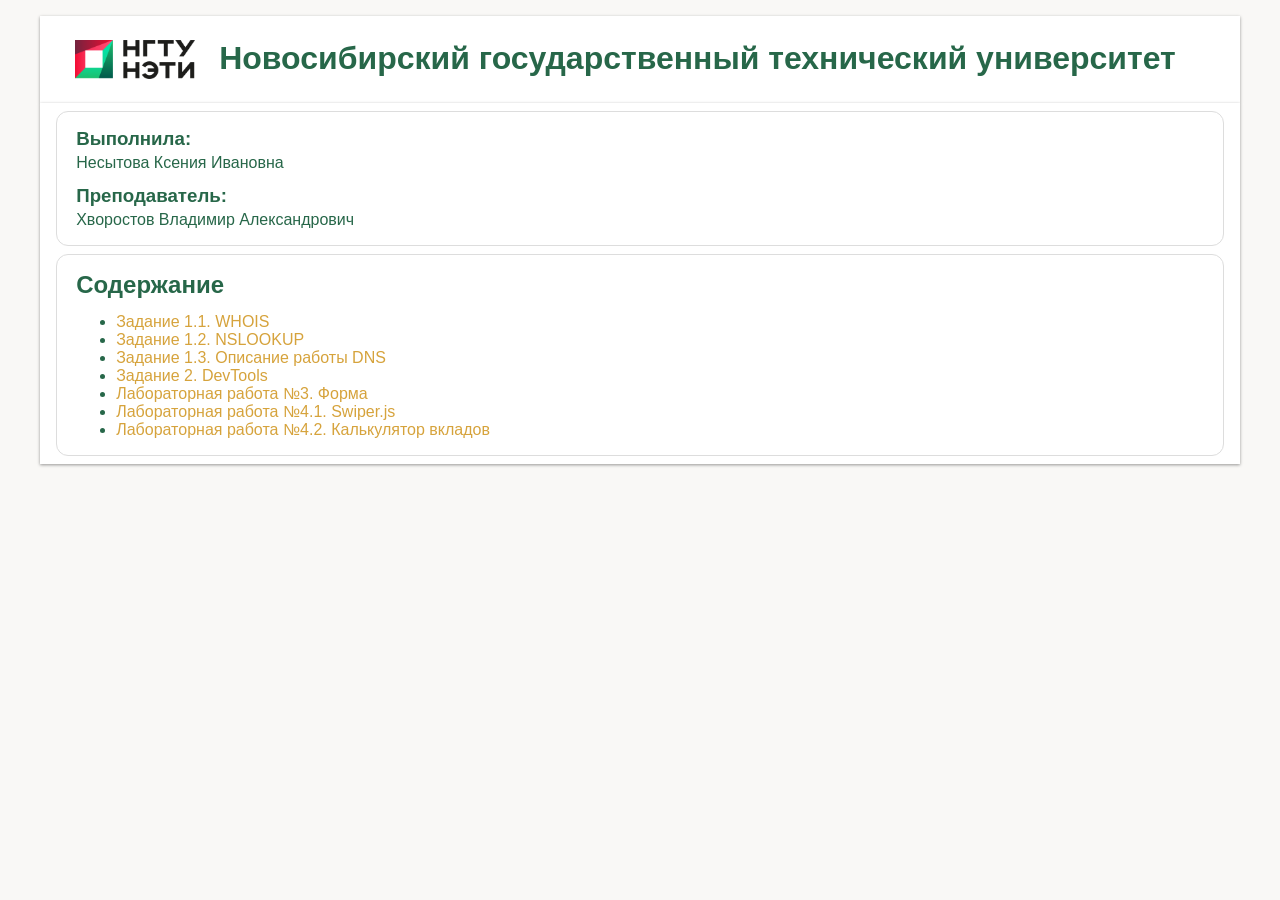
<file: index.html>
<!DOCTYPE html>
<html lang="ru">
    <head>
        <meta charset="UTF-8">
        <meta name="viewport" content="width=device-width, initial-scale=1.0">
        <title>Отчёт Несытовой К.</title>
        <link rel="stylesheet" href="styles.css"> 
        <link rel="icon" type="image/svg+xml" href="./assets/favicon/favicon.svg" />

    </head>
    <body >
        <header class="wrapper">
            <div class="header-content">
                <img src="./assets/logo-mobile.png" alt="Логотип НГТУ" width="120" height="100%">

                <h1>Новосибирский государственный технический университет</h1>
            </div>
        </header>

        <main class="wrapper">
            <section class="card">
                <div class="card-block">
                    <h3>Выполнила:</h3>
                    <p>Несытова Ксения Ивановна</p>
                </div>
                <div  class="card-block">
                    <h3>Преподаватель:</h3>
                    <p>Хворостов Владимир Александрович</p>
                </div>
            </section>


            <nav class="card">
                <h2>Содержание</h2>
                <ul>
                    <!-- ЛАБОРАТОРНАЯ 1 -->
                    <!-- Задание 1 -->
                    <li><a href="pages/whois.html" class="nav-link">Задание 1.1. WHOIS</a></li>
                    <li><a href="pages/nslookup.html" class="nav-link">Задание 1.2. NSLOOKUP</a></li>
                    <li><a href="pages/dns.html" class="nav-link">Задание 1.3. Опиcание работы DNS</a></li>

                    <!-- Задание 2 -->
                    <li><a href="pages/devtools.html" class="nav-link">Задание 2. DevTools</a></li>

                    <!-- ЛАБОРАТОРНАЯ 2 -->
                    <li><a href="pages/form.html" class="nav-link">Лабораторная работа №3. Форма</a></li>
                    <li><a href="pages/slider/slider.html" class="nav-link">Лабораторная работа №4.1. Swiper.js</a></li>
                    <li><a href="pages/calculator/calculator.html" class="nav-link">Лабораторная работа №4.2. Калькулятор вкладов</a></li>
                </ul>
            </nav>
        </main>
    </body>
</html>
</file>
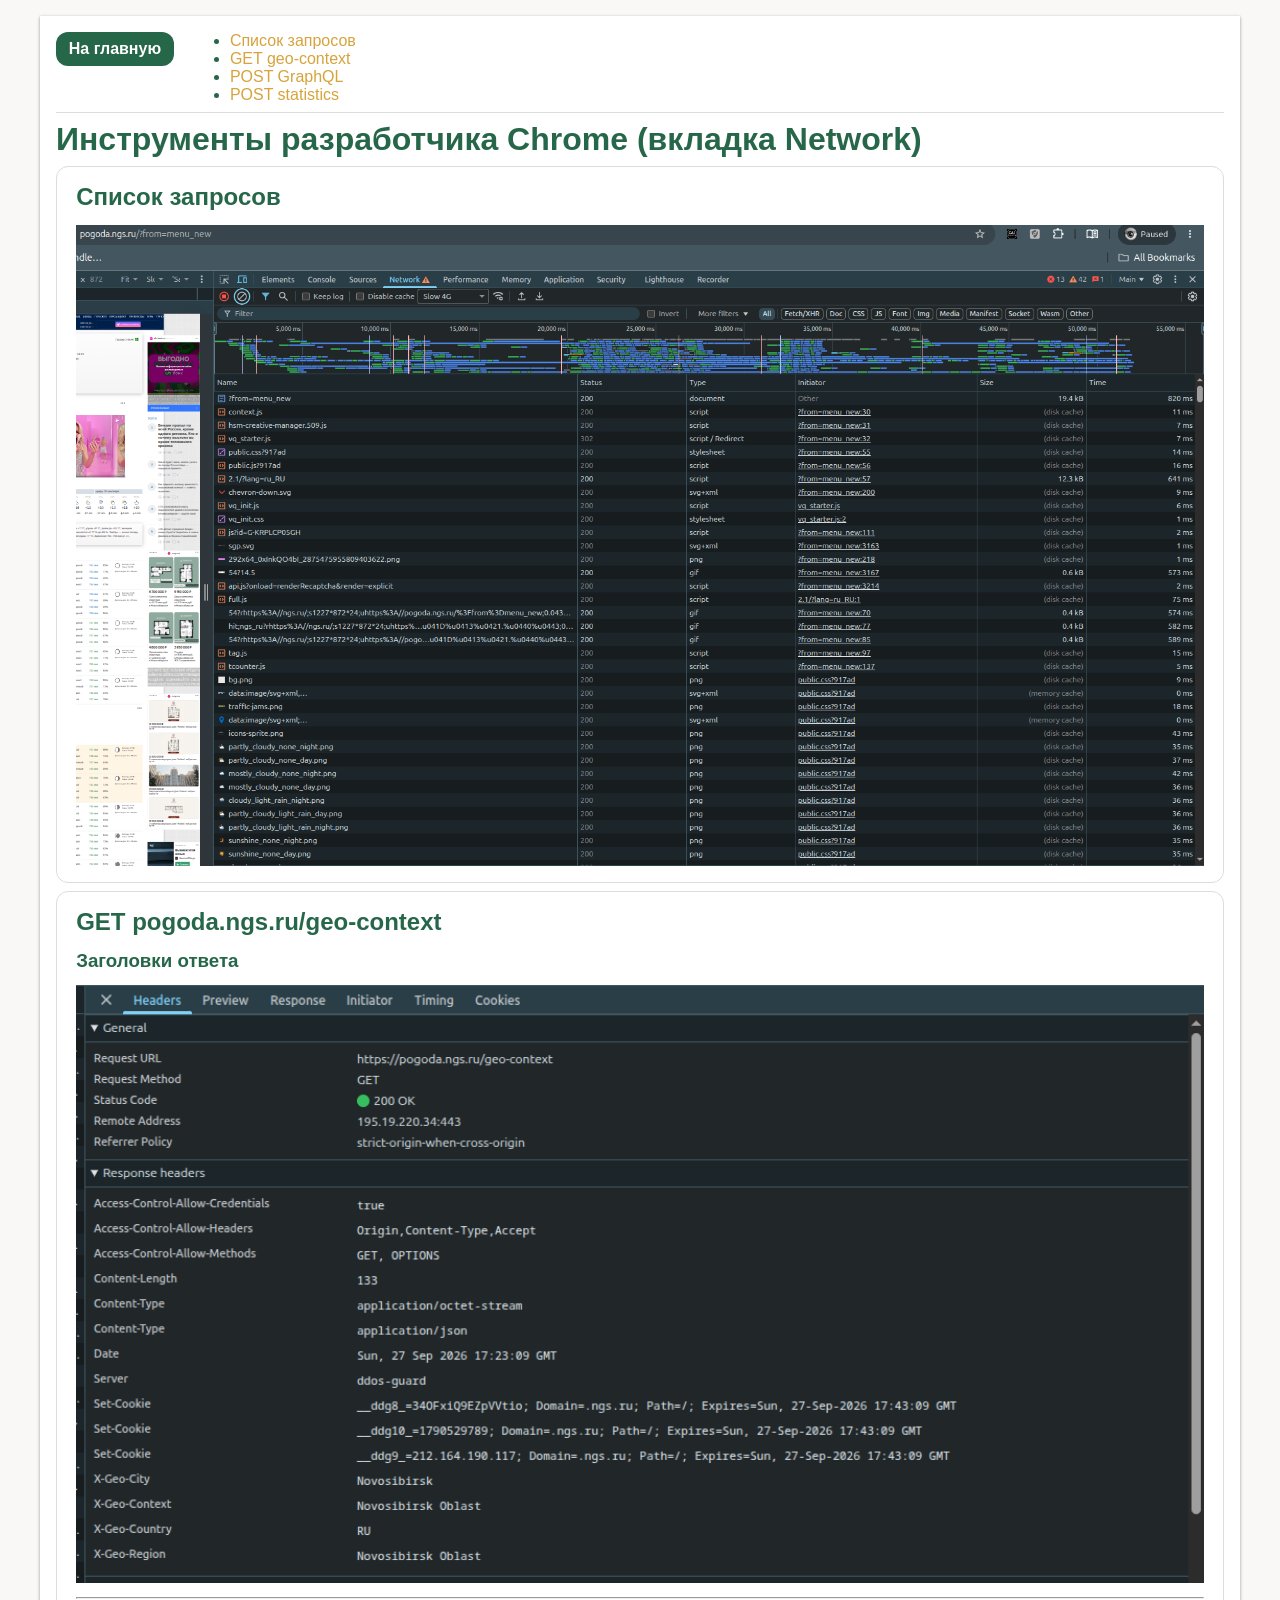
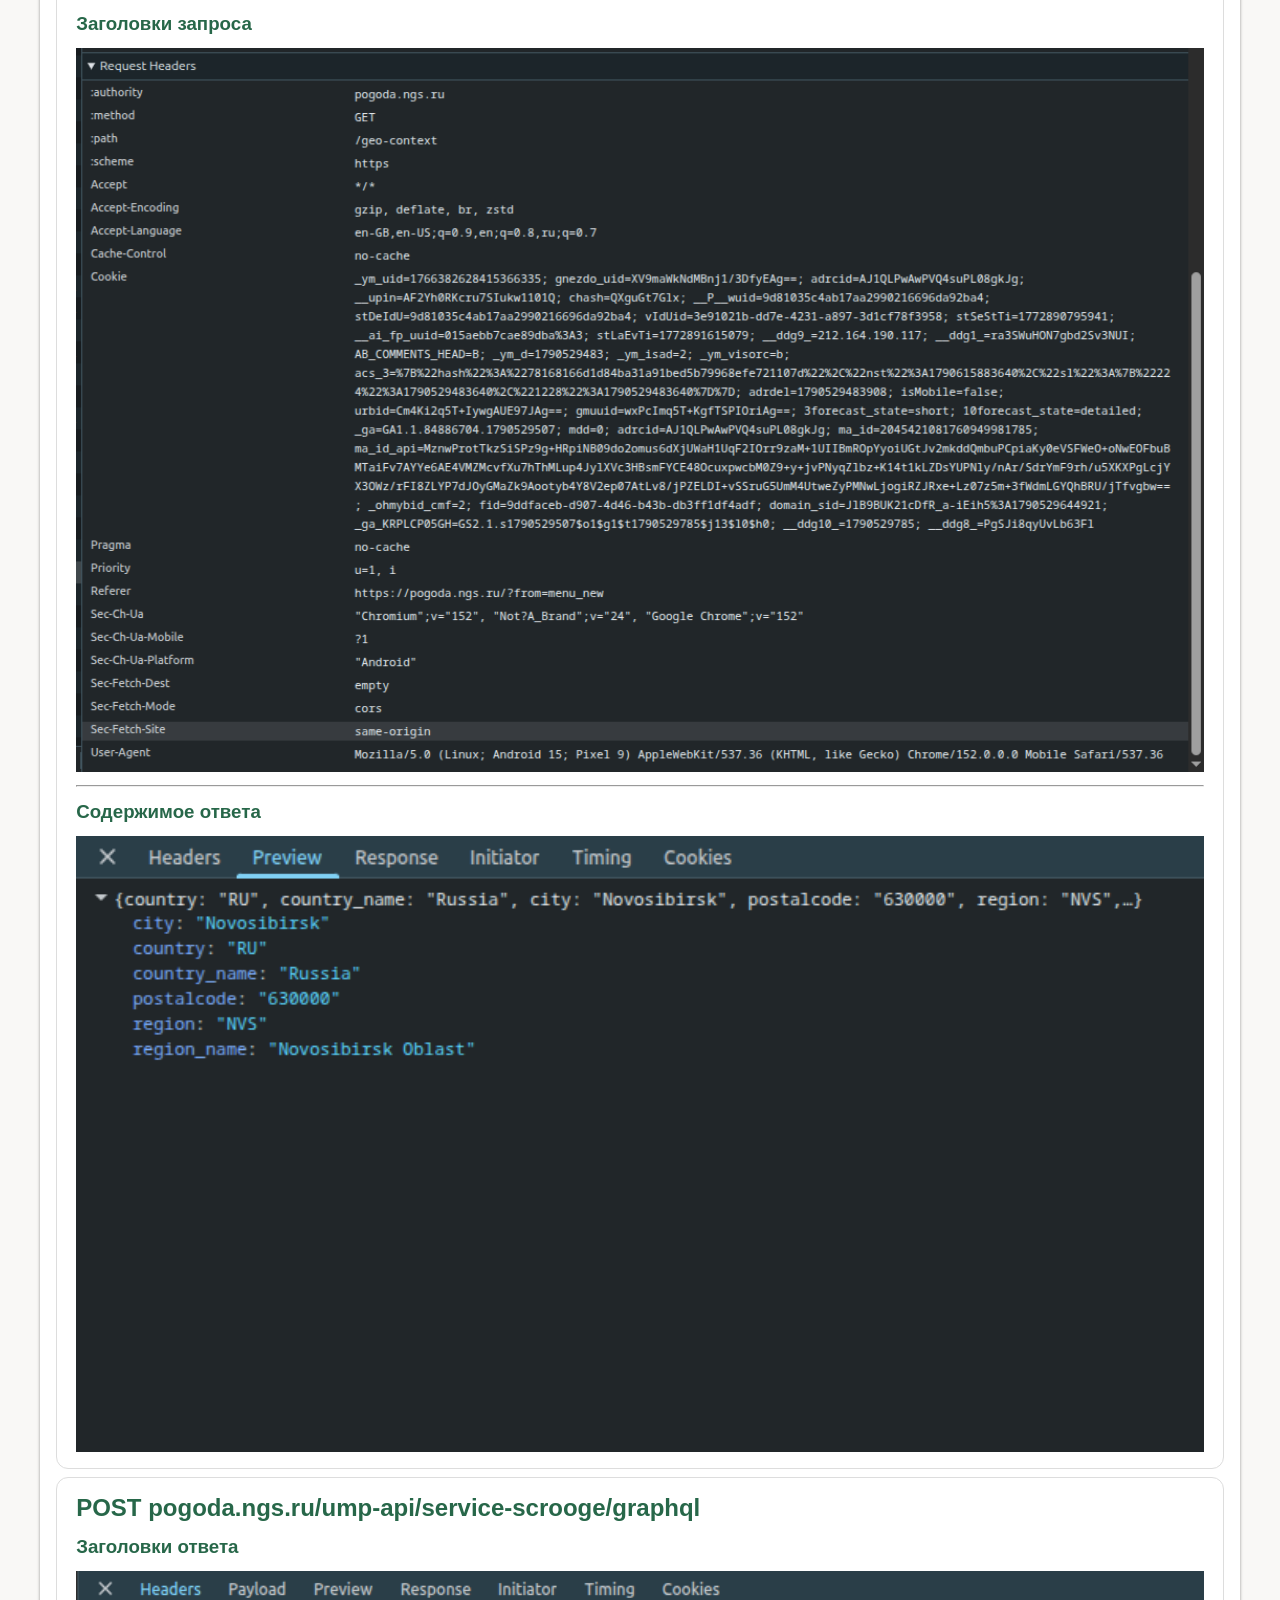
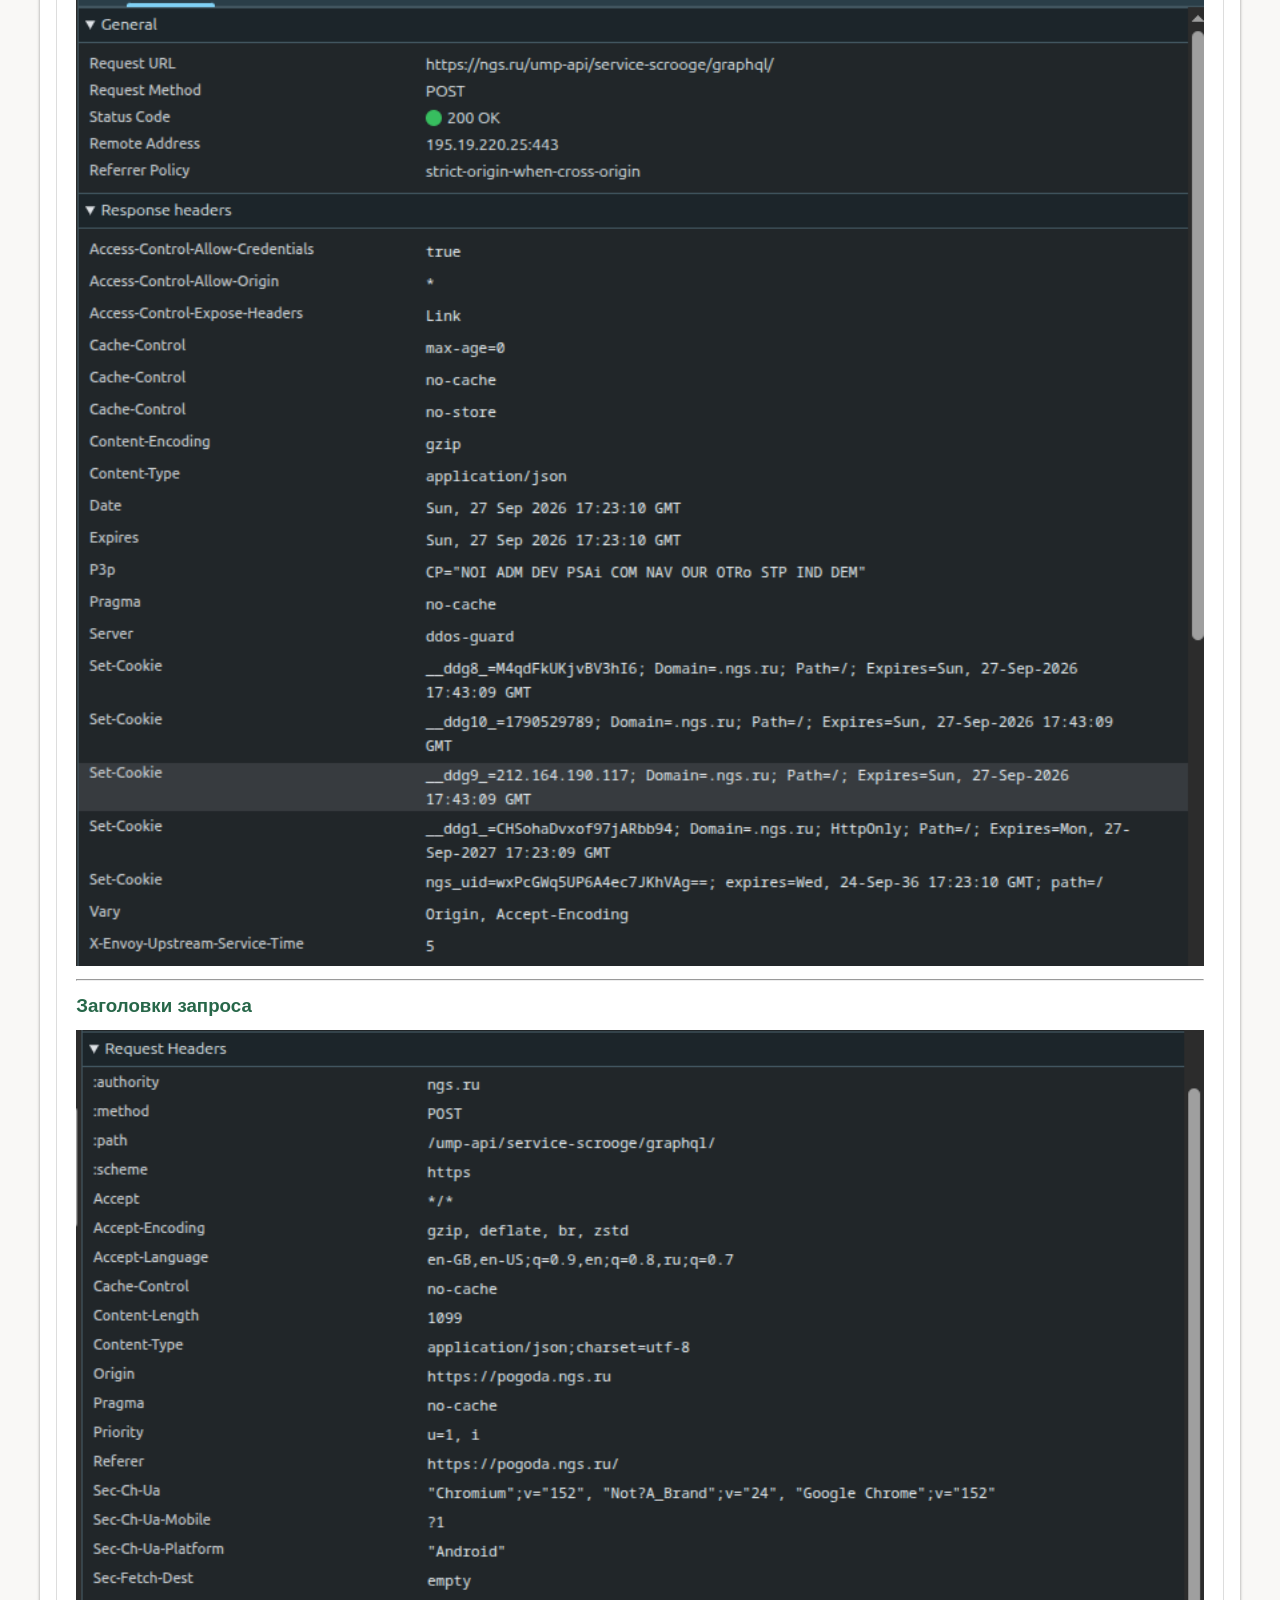
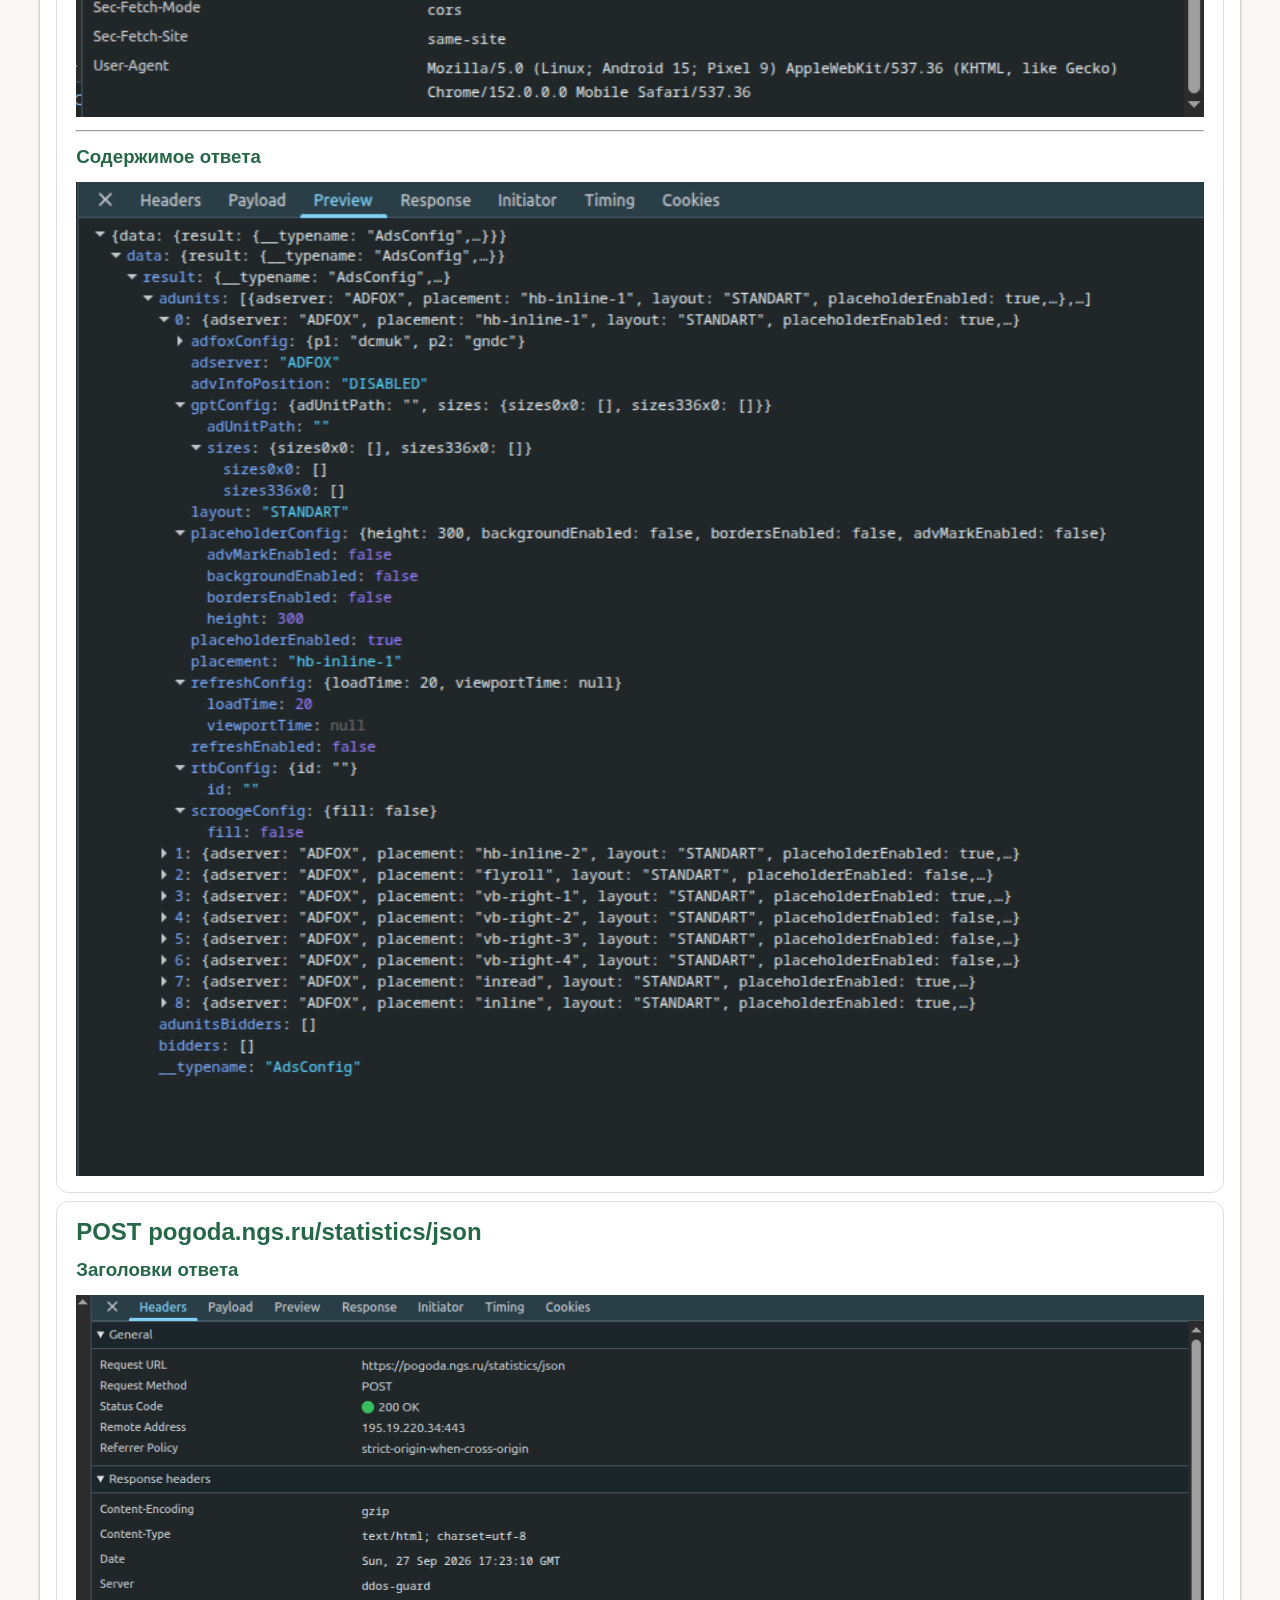
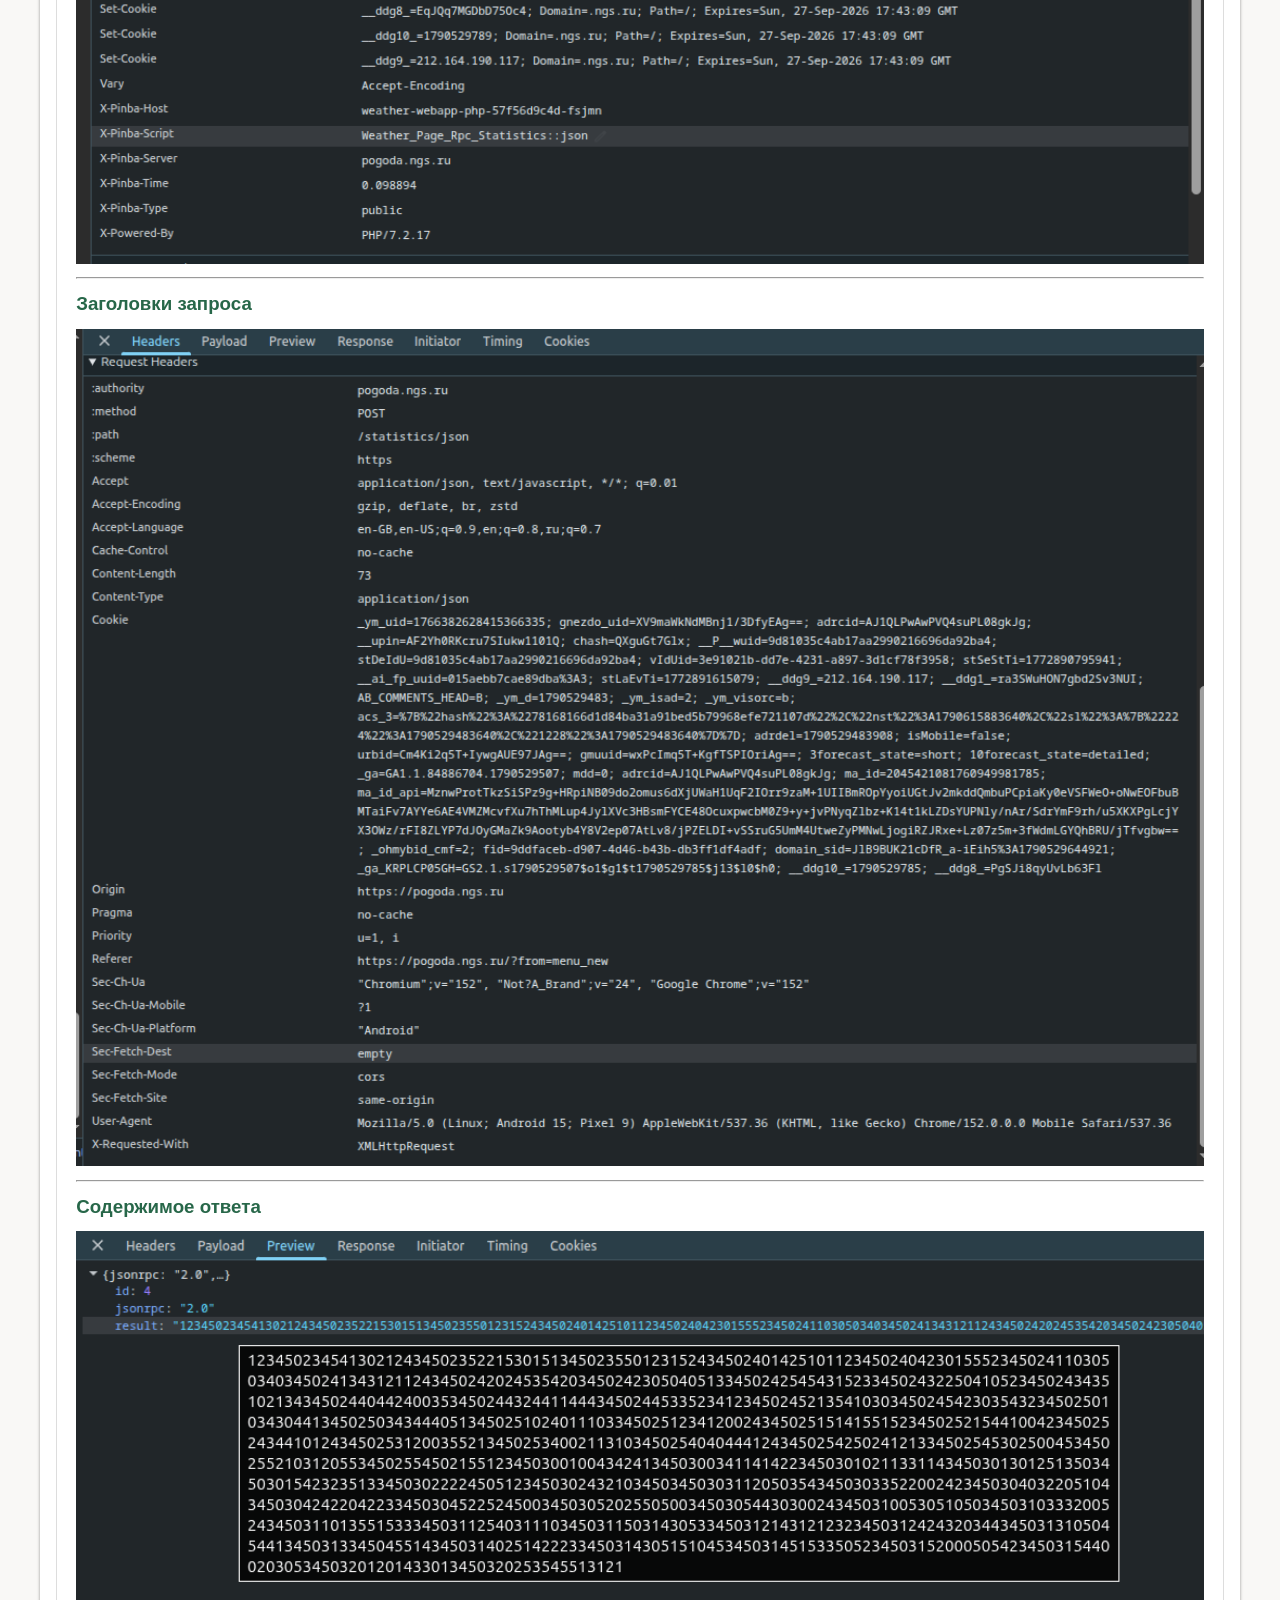
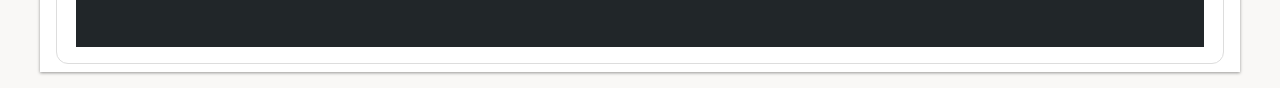
<file: pages/devtools.html>
<!DOCTYPE html>
<html lang="ru">
<head>
    <meta charset="UTF-8">
    <meta name="viewport" content="width=device-width, initial-scale=1.0">
    <title>Отчёт Несытовой К.</title>
    <link rel="stylesheet" href="../styles.css"> 
    <link rel="icon" type="image/svg+xml" href="../assets/favicon/favicon.svg" />

</head>
<body>

    <section class="wrapper">
        <nav class="page-nav">
            <a href="../index.html" class="btn">На главную</a>

            <ul>
                <li><a href="#requests" class="nav-link">Список запросов</a></li>
                <li><a href="#geo-context" class="nav-link">GET geo-context</a></li>
                <li><a href="#graphql" class="nav-link">POST GraphQL</a></li>
                <li><a href="#statistics" class="nav-link">POST statistics</a></li>
            </ul>
        </nav>
        <h1>Инструменты разработчика Chrome (вкладка Network)</h1>
        <article class="card">
            <h2 id="requests">Список запросов</h2>
            <img src="../assets/devtools/00-network-list.png" alt="Список запросов">
        </article>
        <article class="card">
            <h2  id="geo-context">GET pogoda.ngs.ru/geo-context</h2>

            <h3>Заголовки ответа</h3>
            <img src="../assets/devtools/geo-context-01-response.png" alt="Response headers"> 
            <hr>

            <h3>Заголовки запроса</h3>
            <img src="../assets/devtools/geo-context-02-request.png" alt="Request headers">
            <hr>

            <h3>Содержимое ответа</h3>
            <img src="../assets/devtools/geo-context-03-preview.png" alt="Response preview">
        </article>
        <article class="card">
            <h2 id="graphql">POST pogoda.ngs.ru/ump-api/service-scrooge/graphql</h2>

            <h3>Заголовки ответа</h3>
            <img src="../assets/devtools/graphql-01-response.png" alt="Response headers">
            <hr>

            <h3>Заголовки запроса</h3>
            <img src="../assets/devtools/graphql-02-request.png" alt="Request headers">
            <hr>

            <h3>Содержимое ответа</h3>
            <img src="../assets/devtools/graphql-03-preview.png" alt="Response preview">
        </article>
        <article class="card">
            <h2 id="statistics">POST pogoda.ngs.ru/statistics/json</h2>

            <h3>Заголовки ответа</h3>
            <img src="../assets/devtools/statistics-01-response.png" alt="Response headers">
            <hr>

            <h3>Заголовки запроса</h3>
            <img src="../assets/devtools/statistics-02-request.png" alt="Request headers">
            <hr>

            <h3>Содержимое ответа</h3>
            <img src="../assets/devtools/statistics-03-preview.png" alt="Response preview">
        </article>
    </section>
</body>
</file>
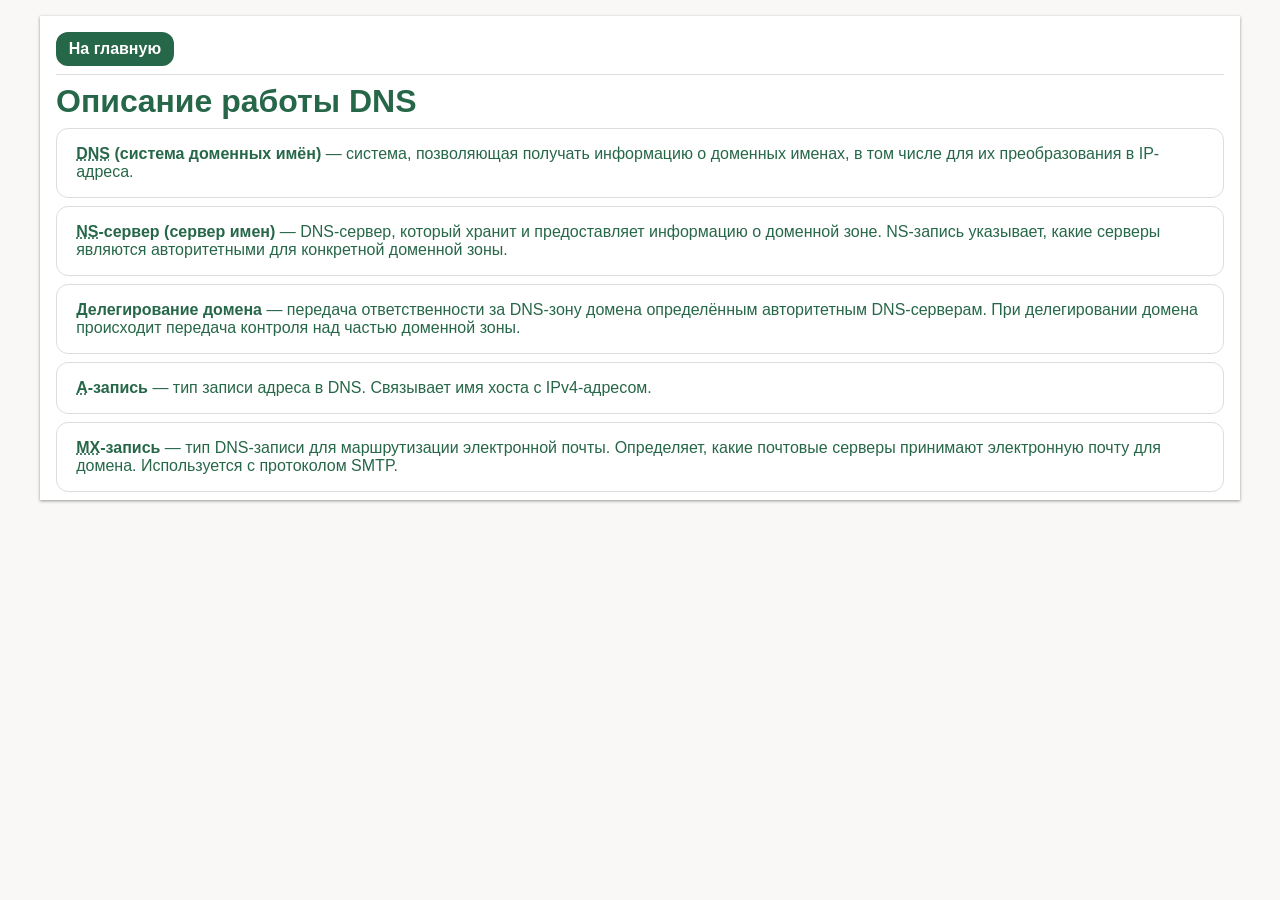
<file: pages/dns.html>
<!DOCTYPE html>
<html lang="ru">
    <head>
        <meta charset="UTF-8">
        <meta name="viewport" content="width=device-width, initial-scale=1.0">
        <title>Отчёт Несытовой К.</title>
        <link rel="stylesheet" href="../styles.css"> 
        <link rel="icon" type="image/svg+xml" href="../assets/favicon/favicon.svg" />

    </head>
    <body>

        <section class="wrapper">
            <nav class="page-nav">
                <a href="../index.html" class="btn">На главную</a>
            </nav>

            <h1>Опиcание работы DNS</h1>

            <div class="card">
                <p>
                    <dfn><abbr title="Domain Name System">DNS</abbr>
                    (система доменных имён)</dfn>
                    — система, позволяющая получать информацию о доменных именах,
                    в том числе для их преобразования в IP-адреса.
                </p>
            </div>

            <div class="card">
                <p><dfn><abbr title="Name Server">NS</abbr>-сервер (сервер имен)</dfn> — DNS-сервер, который хранит и предоставляет информацию о доменной зоне. NS-запись указывает, какие серверы являются авторитетными для конкретной доменной зоны. 
                </p>
            </div>

            <div class="card">
                <p><dfn>Делегирование домена</dfn> — передача ответственности за DNS-зону домена определённым авторитетным DNS-серверам. При делегировании домена происходит передача контроля над частью доменной зоны.</p>
            </div>

            <div class="card">
                <p><dfn><abbr title="Address">A</abbr>-запись</dfn> — тип записи адреса в DNS. Связывает имя хоста с IPv4-адресом.</p>
            </div>

            <div class="card">
            <p><dfn><abbr title="Mail Exchange">MX</abbr>-запись</dfn> — тип DNS-записи для маршрутизации электронной почты. Определяет, какие почтовые серверы принимают электронную почту для домена. Используется с протоколом SMTP.</p>
            </div>

        </section>
    </body>
</html>
</file>
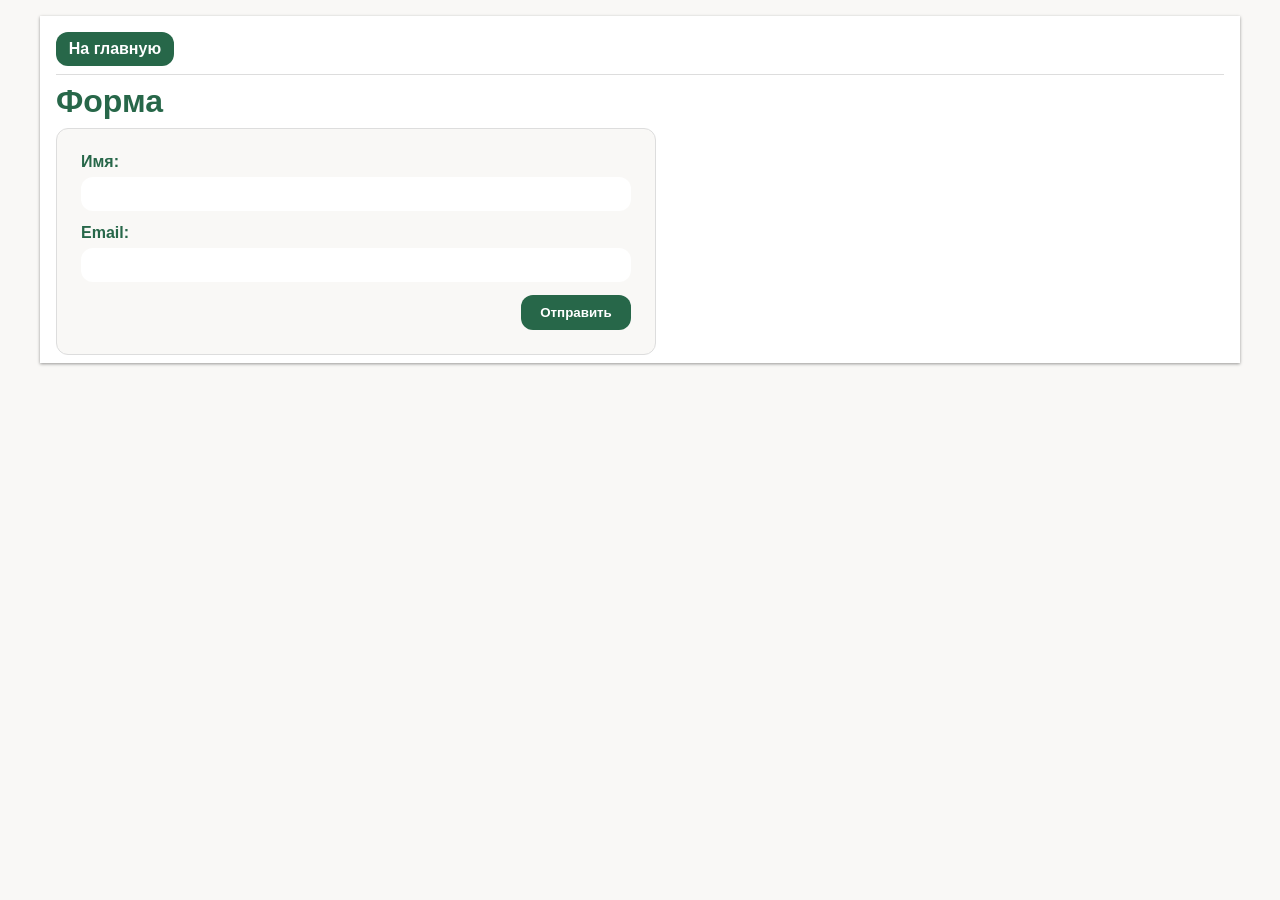
<file: pages/form.html>
<!DOCTYPE html>
<html lang="ru">
    <head>
        <meta charset="UTF-8">
        <meta name="viewport" content="width=device-width, initial-scale=1.0">
        <title>Отчёт Несытовой К.</title>
        <link rel="stylesheet" href="../styles.css"> 
        <link rel="icon" type="image/svg+xml" href="../assets/favicon/favicon.svg" />

    </head>
    <body>
        <section class="wrapper">
            <nav class="page-nav">
                <a href="../index.html" class="btn">На главную</a>
            </nav>
            <h1>Форма</h1>

            <form action="" method="post" class="card form">
                <div class="form-field">
                    <label for="name">Имя:</label>
                    <input type="text" id="name" name="name">
                </div>
            
                <div class="form-field">
                    <label for="email">Email:</label>
                    <input type="email" id="email" name="email">
                </div>
            
                <input type="submit" value="Отправить" class="btn submit-button">
            </form>
        </section>
    </body>
</html>
</file>
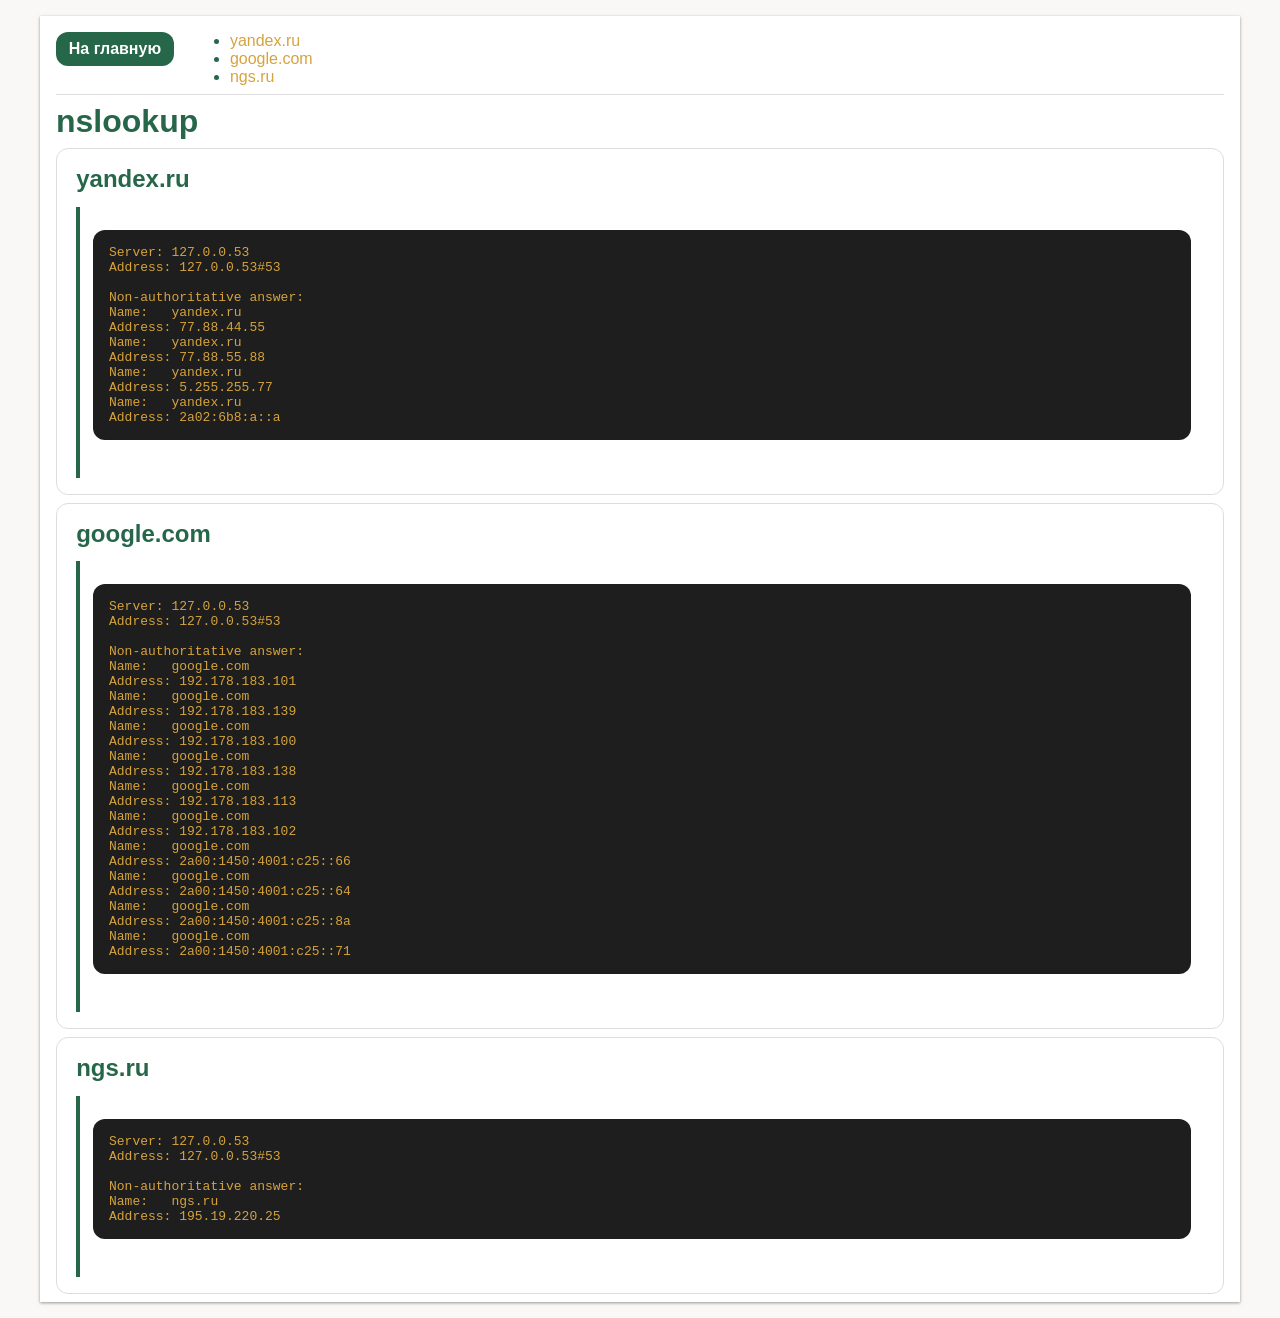
<file: pages/nslookup.html>
<!DOCTYPE html>
<html lang="ru">
    <head>
        <meta charset="UTF-8">
        <meta name="viewport" content="width=device-width, initial-scale=1.0">
        <title>Отчёт Несытовой К.</title>
        <link rel="stylesheet" href="../styles.css"> 
        <link rel="icon" type="image/svg+xml" href="../assets/favicon/favicon.svg"/>
    </head>
    <body>
        <section class="wrapper">
            <nav class="page-nav">
                <a href="../index.html" class="btn">На главную</a>

                <ul>
                    <li><a href="#yandex.ru" class="nav-link">yandex.ru</a></li>
                    <li><a href="#google.com" class="nav-link">google.com</a></li>
                    <li><a href="#ngs.ru" class="nav-link">ngs.ru</a></li>
                </ul>
            </nav>
            
            <h1>nslookup</h1>

            <article class="card">
                <h2 id="yandex.ru">yandex.ru</h2>

                <pre class="code-wrapper">
                    <code class="code-block">
Server: 127.0.0.53
Address: 127.0.0.53#53

Non-authoritative answer:
Name:	yandex.ru
Address: 77.88.44.55
Name:	yandex.ru
Address: 77.88.55.88
Name:	yandex.ru
Address: 5.255.255.77
Name:	yandex.ru
Address: 2a02:6b8:a::a
                    </code>
                </pre>
            </article>

            <article class="card">
                <h2 id="google.com">google.com</h2>

                <pre class="code-wrapper">
                    <code class="code-block">
Server: 127.0.0.53
Address: 127.0.0.53#53

Non-authoritative answer:
Name:	google.com
Address: 192.178.183.101
Name:	google.com
Address: 192.178.183.139
Name:	google.com
Address: 192.178.183.100
Name:	google.com
Address: 192.178.183.138
Name:	google.com
Address: 192.178.183.113
Name:	google.com
Address: 192.178.183.102
Name:	google.com
Address: 2a00:1450:4001:c25::66
Name:	google.com
Address: 2a00:1450:4001:c25::64
Name:	google.com
Address: 2a00:1450:4001:c25::8a
Name:	google.com
Address: 2a00:1450:4001:c25::71
                </code>
            </pre>
            </article>

            <article class="card">
                <h2 id="ngs.ru">ngs.ru</h2>
                
                <pre class="code-wrapper">
                    <code class="code-block">
Server: 127.0.0.53
Address: 127.0.0.53#53

Non-authoritative answer:
Name:	ngs.ru
Address: 195.19.220.25
                </code>
            </pre>

            </article>
        </section>
    </body>
</html>
</file>
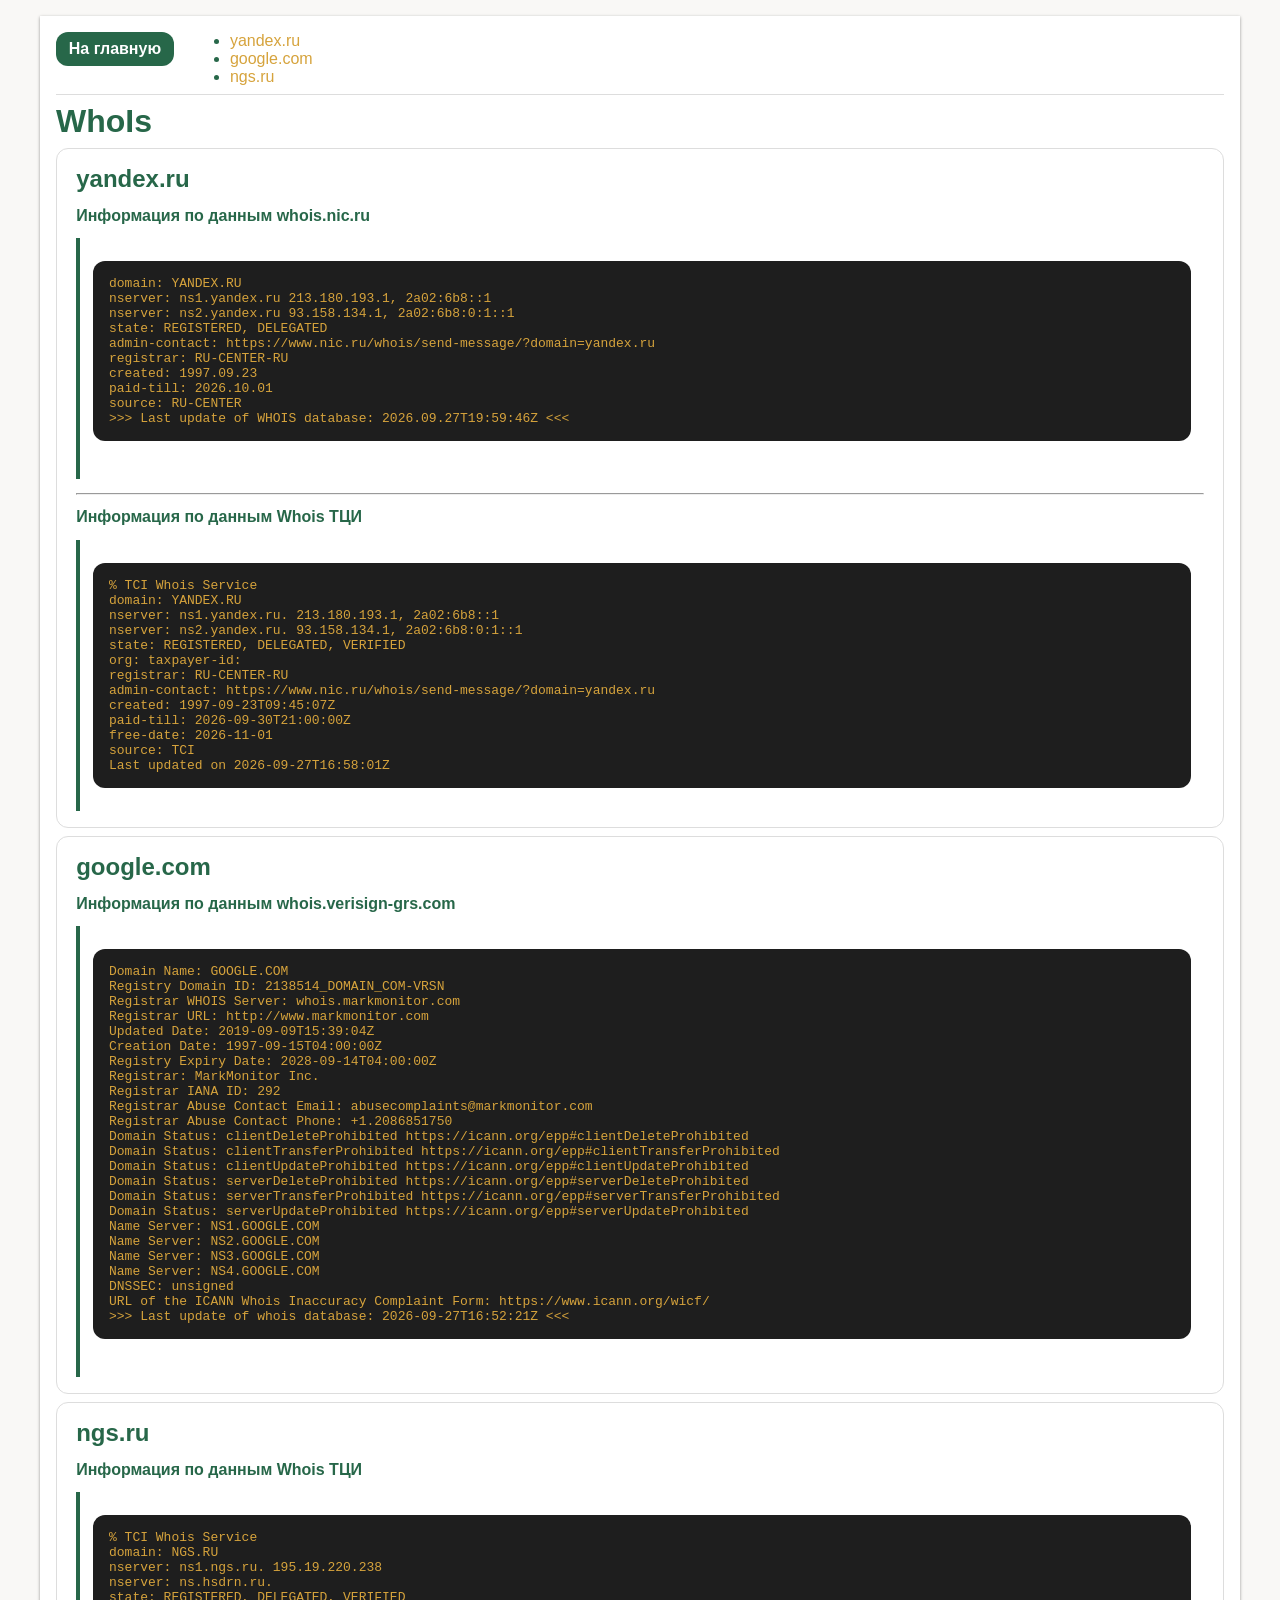
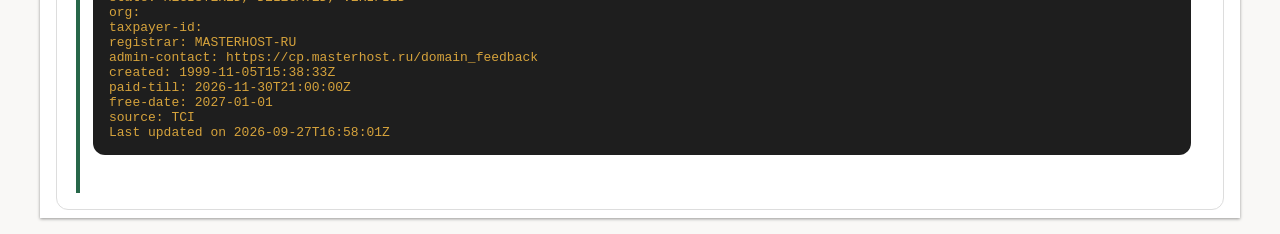
<file: pages/whois.html>
<!DOCTYPE html>
<html lang="ru">
<head>
    <meta charset="UTF-8">
    <meta name="viewport" content="width=device-width, initial-scale=1.0">
    <title>Отчёт Несытовой К.</title>
    <link rel="stylesheet" href="../styles.css"> 
    <link rel="icon" type="image/svg+xml" href="../assets/favicon/favicon.svg" />
</head>
<body>
    <section class="wrapper">
        <nav class="page-nav">
            <a href="../index.html" class="btn">На главную</a>
            <ul>
                <li><a href="#yandex.ru" class="nav-link">yandex.ru</a></li>
                <li><a href="#google.com" class="nav-link">google.com</a></li>
                <li><a href="#ngs.ru" class="nav-link">ngs.ru</a></li>
            </ul>
        </nav>

        <h1>WhoIs</h1>

        <article class="card">
            <h2 id="yandex.ru">yandex.ru</h2>

            <b>Информация по данным whois.nic.ru</b>
            <pre class="code-wrapper">
                <code class="code-block">
domain: YANDEX.RU
nserver: ns1.yandex.ru 213.180.193.1, 2a02:6b8::1
nserver: ns2.yandex.ru 93.158.134.1, 2a02:6b8:0:1::1
state: REGISTERED, DELEGATED
admin-contact: https://www.nic.ru/whois/send-message/?domain=yandex.ru
registrar: RU-CENTER-RU
created: 1997.09.23
paid-till: 2026.10.01
source: RU-CENTER
&gt;&gt;&gt; Last update of WHOIS database: 2026.09.27T19:59:46Z &lt;&lt;&lt;
                </code>
                </pre>
            <hr>
            <b>Информация по данным Whois ТЦИ</b>
            <pre class="code-wrapper">
                <code class="code-block">
% TCI Whois Service
domain: YANDEX.RU
nserver: ns1.yandex.ru. 213.180.193.1, 2a02:6b8::1
nserver: ns2.yandex.ru. 93.158.134.1, 2a02:6b8:0:1::1
state: REGISTERED, DELEGATED, VERIFIED
org: taxpayer-id:
registrar: RU-CENTER-RU
admin-contact: https://www.nic.ru/whois/send-message/?domain=yandex.ru
created: 1997-09-23T09:45:07Z
paid-till: 2026-09-30T21:00:00Z
free-date: 2026-11-01
source: TCI
Last updated on 2026-09-27T16:58:01Z
    </code>
</pre>

        </article>


        <article class="card">
            <h2 id="google.com">google.com</h2>
            <b>Информация по данным whois.verisign-grs.com</b>

            <pre class="code-wrapper">
                <code class="code-block">
Domain Name: GOOGLE.COM
Registry Domain ID: 2138514_DOMAIN_COM-VRSN
Registrar WHOIS Server: whois.markmonitor.com
Registrar URL: http://www.markmonitor.com
Updated Date: 2019-09-09T15:39:04Z
Creation Date: 1997-09-15T04:00:00Z
Registry Expiry Date: 2028-09-14T04:00:00Z
Registrar: MarkMonitor Inc.
Registrar IANA ID: 292
Registrar Abuse Contact Email: abusecomplaints@markmonitor.com
Registrar Abuse Contact Phone: +1.2086851750
Domain Status: clientDeleteProhibited https://icann.org/epp#clientDeleteProhibited
Domain Status: clientTransferProhibited https://icann.org/epp#clientTransferProhibited
Domain Status: clientUpdateProhibited https://icann.org/epp#clientUpdateProhibited
Domain Status: serverDeleteProhibited https://icann.org/epp#serverDeleteProhibited
Domain Status: serverTransferProhibited https://icann.org/epp#serverTransferProhibited
Domain Status: serverUpdateProhibited https://icann.org/epp#serverUpdateProhibited
Name Server: NS1.GOOGLE.COM
Name Server: NS2.GOOGLE.COM
Name Server: NS3.GOOGLE.COM
Name Server: NS4.GOOGLE.COM
DNSSEC: unsigned
URL of the ICANN Whois Inaccuracy Complaint Form: https://www.icann.org/wicf/
&gt;&gt;&gt; Last update of whois database: 2026-09-27T16:52:21Z &lt;&lt;&lt;
                </code>
            </pre>    
        </article>

        <article class="card">
            <h2 id="ngs.ru">ngs.ru</h2>          
            <b>Информация по данным Whois ТЦИ</b>
            <pre class="code-wrapper">
                <code class="code-block">
% TCI Whois Service
domain: NGS.RU
nserver: ns1.ngs.ru. 195.19.220.238
nserver: ns.hsdrn.ru.
state: REGISTERED, DELEGATED, VERIFIED
org:
taxpayer-id:
registrar: MASTERHOST-RU
admin-contact: https://cp.masterhost.ru/domain_feedback
created: 1999-11-05T15:38:33Z
paid-till: 2026-11-30T21:00:00Z
free-date: 2027-01-01
source: TCI
Last updated on 2026-09-27T16:58:01Z
                </code>
            </pre>   
        </article>

    </section>
</body>
</file>
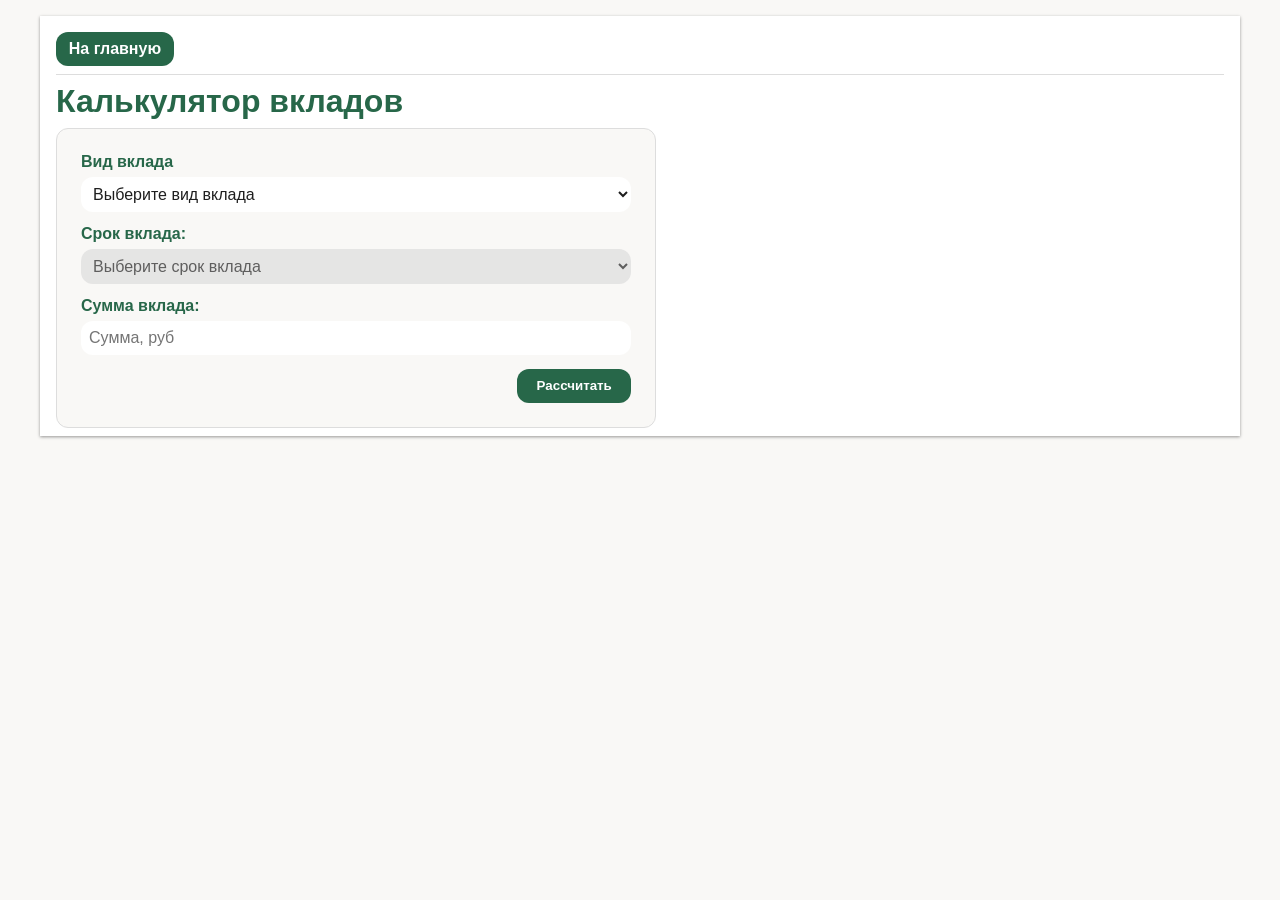
<file: pages/calculator/calculator.html>
<!DOCTYPE html>
<html lang="ru">
<head>
    <meta charset="UTF-8">
    <meta name="viewport" content="width=device-width, initial-scale=1.0">
    <title>Отчёт Несытовой К.</title>
    <link rel="stylesheet" href="../../styles.css"> 
    <link rel="stylesheet" href="calculator.css"> 
    <link rel="icon" type="image/svg+xml" href="../assets/favicon/favicon.svg">
</head>
<body>

    <section class="wrapper">
        <nav class="page-nav">
            <a href="../../index.html" class="btn">На главную</a>
        </nav>
        <h1>Калькулятор вкладов</h1>

        <div class="calc-wrapper">
            <form class="card form" id="form">
                <div class="form-field">
                    <label for="type">Вид вклада</label>
                    <select 
                    id="type" 
                    name="type" 
                    required>
                        <option value="" selected disabled>Выберите вид вклада</option>
                        <option value="replenishable">
                            Пополняемый
                        </option>
                        <option value="fixed">
                            Срочный
                        </option>
                    </select>
                </div>
            
                <div class="form-field">
                    <label for="period">Срок вклада:</label>
                    <select 
                        id="period"
                        name="period"
                        disabled
                        required>
                    </select>
                </div>

                <div class="form-field">
                    <label for="amount">Сумма вклада:</label>
                    <input 
                        type="number"
                        id="amount"
                        name="amount"
                        placeholder="Сумма, руб"
                        min="0"
                        required>
                </div>
            
                <input type="submit" value="Рассчитать" class="btn submit-button">
            </form>

            <div class="card hidden calc-info-wrapper" id="result">
                <p>
                    Вклад "<strong id="deposit-type"></strong>" 
                    на срок <strong id="deposit-period"></strong> 
                    на сумму <strong id="deposit-amount"></strong>.
                </p>
            
                <p>
                    Процентная ставка: <strong id="deposit-rate"></strong>.
                </p>
            
                <p>
                    Итоговая сумма: <strong id="deposit-total"></strong>.
                </p>
            </div>
        </div>

    </section>
<script src="calculator.js"></script>
</body>

</html>
</file>
<file: styles.css>
:root {
    --color-primary: #276749;
    --color-bg: #f9f8f6;
    --color-surface: #ffffff;
    --color-text: #1e1e1e;
    --color-secondary: #d6a33c;
    --color-border: #ddd;

    --border-radius: .75rem;
}

*, *::before, *::after {
    box-sizing: border-box;
    margin: 0;
  }

  h1 {
    font-size: clamp(1.5rem, 5vw, 2rem);
}


body {
    font-family: Arial, Helvetica, sans-serif;

    padding: 0 2rem;
    margin: 1rem .5rem;

    color: var(--color-primary);
    background-color: var(--color-bg);

    @media (max-width: 600px) {
        padding: 0 .5rem;
        margin: .5rem 0;
    }
}

img {
    max-width: 100%;
    height: auto;
}

.nav-link {
    color: var(--color-secondary);
    text-decoration: none;

    &:hover,
    &:focus-visible, 
    &:active {
        color: var(--color-primary);
    }

    &:hover,
    &:focus-visible  {
        text-decoration: underline;
    }
    
    &:focus-visible {
        outline: 2px solid var(--color-secondary);
        outline-offset: 3px;
    }
       
    &:visited {
        color: var(--color-secondary);
    }
}

.btn {
    display: inline-block;
    padding: 0.5rem 0.8rem;
    border-radius: var(--border-radius);
    background-color: var(--color-primary);
    color: var(--color-surface);
    text-decoration: none;
    font-weight: 600;

    &:hover,
    &:focus,
    &:active {
        background-color: var(--color-secondary);
    }

}

.page-nav {
    display: flex;
    flex-wrap: wrap;
    gap: 1rem;
    align-items: flex-start;
    border-bottom: 1px solid var(--color-border);
    padding: .5rem 0;

}

.wrapper {
    display: flex;
    flex-direction: column;
    gap: .5rem;

    max-width: 1200px;
    padding: .5rem 1rem;
    margin: 0 auto;

    background-color: var(--color-surface);
    box-shadow:  0 1px 3px rgba(0, 0, 0, 0.4);
}

.header-content {
    display: flex;
    flex-direction: row;
    gap: 1.5rem;

    padding: 1rem 1.2rem;

    @media (max-width: 600px) {
            flex-direction: column;
            align-items: flex-start;
            gap: 1rem;

            img {
                max-width: 100%;
                height: auto;
            }
    }
}

.code-wrapper {
    border-left: 4px solid var(--color-primary);
    background-color: var(--color-surface);
    padding:  0.5rem 0.8rem;
}

.code-block {
    display: block;
    width: 100%;
    padding-left: 1rem;
    border-radius: var(--border-radius);
    background-color: var(--color-text);
    color: var(--color-secondary);

    max-width: 100%;
    overflow-x: auto;
}


.card {
    display: flex;
    flex-direction: column;
    gap: 0.85rem;
  
    border: 1px solid var(--color-border);
    border-radius: var(--border-radius);
    background: var(--color-surface);

    padding: 1rem 1.2rem;
  }


  .card-block {
    display: flex;
    flex-direction: column;
    gap: .25rem;
  }

  dfn {
    font-weight: 700;
    font-style: normal;
}


.form {
    width: 600px;

    padding: 1.5rem;
    background-color: var(--color-bg);
}

.form-field {
    display: flex;
    flex-direction: column;
    gap: .35rem;
    font-weight: 600;
    

    input, 
    select {
        font-family: Arial, Helvetica, sans-serif;
        font-size: 1rem;
        padding: .5rem;

        background-color: var(--color-surface);
        color: var(--color-text);

        border: none;
        border-radius: var(--border-radius);

    }

    select:focus,
    input:focus {
        outline: 2px solid var(--color-secondary);
        outline-offset: 2px;
    }

    select:disabled,
    input:disabled {
      background-color: var(--color-border);
      cursor: not-allowed;
    }

    select::picker(select) {
        background-color: var(--color-surface);
        border: 1px solid var(--color-border);
        border-radius: var(--border-radius);
        box-shadow: 0 8px 32px rgba(0,0,0,.12);
    }

    option {
        padding: 0 .5rem;
        border-radius: 8px;
      }
    
     option:checked {
        background: var(--color-secondary);
        color: var(--color-text);
        font-weight: bold;
      }
}



.submit-button {
    align-self: flex-end;
    padding: .6rem 1.2rem;
    border: none;
    cursor: pointer;
}
</file>
<file: pages/calculator/calculator.css>
.form {
    @media (max-width: 800px) {
        width: 100%;
        flex-shrink: 1;
    }
}

.calc-wrapper {
    display: flex;
    flex-direction: row;
    gap: 16px;

    @media (max-width: 800px) {
        flex-direction: column;
        align-items: flex-start;
    }
}

.calc-info-wrapper {
    justify-content: center;
    align-items: center; 
    flex-grow: 1;
    text-align: center;

    @media (max-width: 800px) {
        width: 100%;
        padding: 1rem 1.2rem;
    }
}

.hidden {
    display: none;
}
</file>
